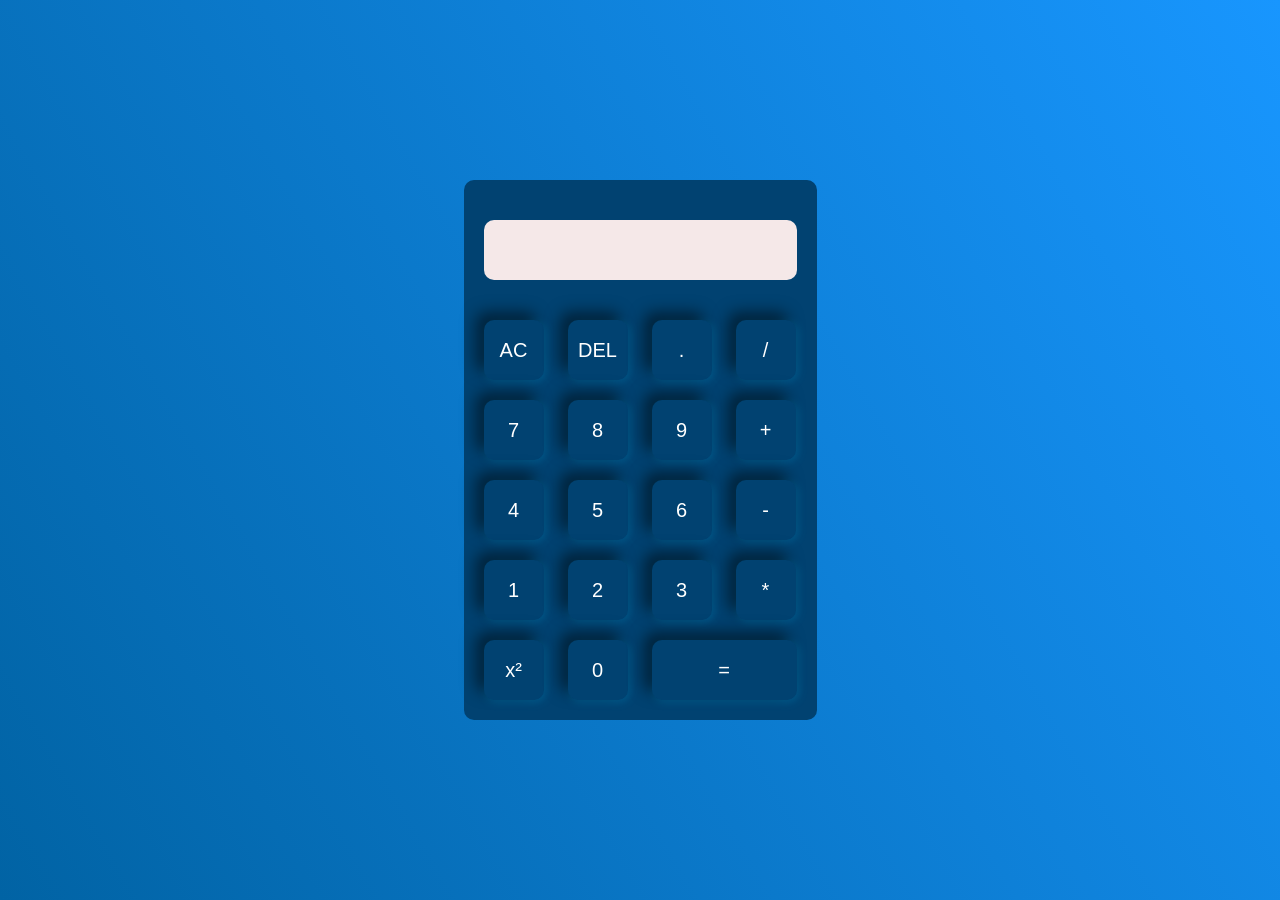
<file: index.html>
<!DOCTYPE html>
<html lang="en">
  <head>
    <meta charset="UTF-8" />
    <meta name="viewport" content="width=device-width, initial-scale=1.0" />
    <link rel="stylesheet" href="style.css" />
    <title>Calculator</title>
  </head>

  <body>
    <div class="main-container">
      <div class="container">
        <div class="calculator">
          <form>
            <div class="show">
              <input type="text" name="display" id="display" />
            </div>

            <div>
              <input type="button" value="AC" onclick="clearall()" />
              <input type="button" value="DEL" onclick="delchar()" />
              <input type="button" value="." onclick="getvalue('.')"/>
              <input type="button" value="/" onclick="getvalue('/')"/>
            </div>
            <div>
              <input type="button" value="7" onclick="getvalue(7)" />
              <input type="button" value="8" onclick="getvalue(8)"/>
              <input type="button" value="9" onclick="getvalue(9)"/>
              <input type="button" value="+" onclick="getvalue('+')"/>
            </div>
            <div>
              <input type="button" value="4" onclick="getvalue(4)"/>
              <input type="button" value="5" onclick="getvalue(5)" />
              <input type="button" value="6" onclick="getvalue(6)"/>
              <input type="button" value="-" onclick="getvalue('-')"/>
            </div>
            <div>
              <input type="button" value="1" onclick="getvalue(1)"/>
              <input type="button" value="2" onclick="getvalue(2)"/>
              <input type="button" value="3" onclick="getvalue(3)"/>
              <input type="button" value="*" onclick="getvalue('*')"/>
            </div>
            <div>
              <input type="button" value="x²" onclick="square()" />
              <input type="button" value="0" onclick="getvalue(0)"/>
              <input type="button" value="=" class="equal" onclick="isequal()" />
            </div>
          </form>
        </div>
      </div>
    </div>

    <script src="script.js"></script>
  </body>
</html>
</file>
<file: style.css>
* {
    margin: 0;
    padding: 0;
    font-family: 'poppins' sans-serif;
    box-sizing: border-box;
}

.main-container {
    background: linear-gradient(-120deg, #1896fe, #0163a4);

}

.container {
    display: flex;
    align-items: center;
    justify-content: center;
    height: 100vh;

}

.calculator {
    background: #014271;
    padding: 10px;
    border-radius: 10px;
}

.calculator form input {
    border: 0;
    outline: 0;
    width: 60px;
    height: 60px;
    border-radius: 10px;
    box-shadow: -8px -8px 15px rgba(0, 0, 0, 0.5), 2px 2px 10px rgba(1, 196, 255, 0.2);
    color: #fff;
    background: transparent;
    font-size: 20px;
    cursor: pointer;
    margin: 10px;
}

.calculator form input:hover {
    background: rgba(255, 247, 1, 0.6);
    font-size: 22px;
}

.show {
    display: flex;
    justify-content: flex-end;
    margin: 20px 0;
}

form .show input {
    background-color: #f5e8e8;
    color: black;
    text-align: right;
    flex: 1;
    font-size: 45px;
    box-shadow: none;
}

form .show input:hover {
    font-size: 45px;
}

form input.equal {
    width: 145px;
}
</file>
